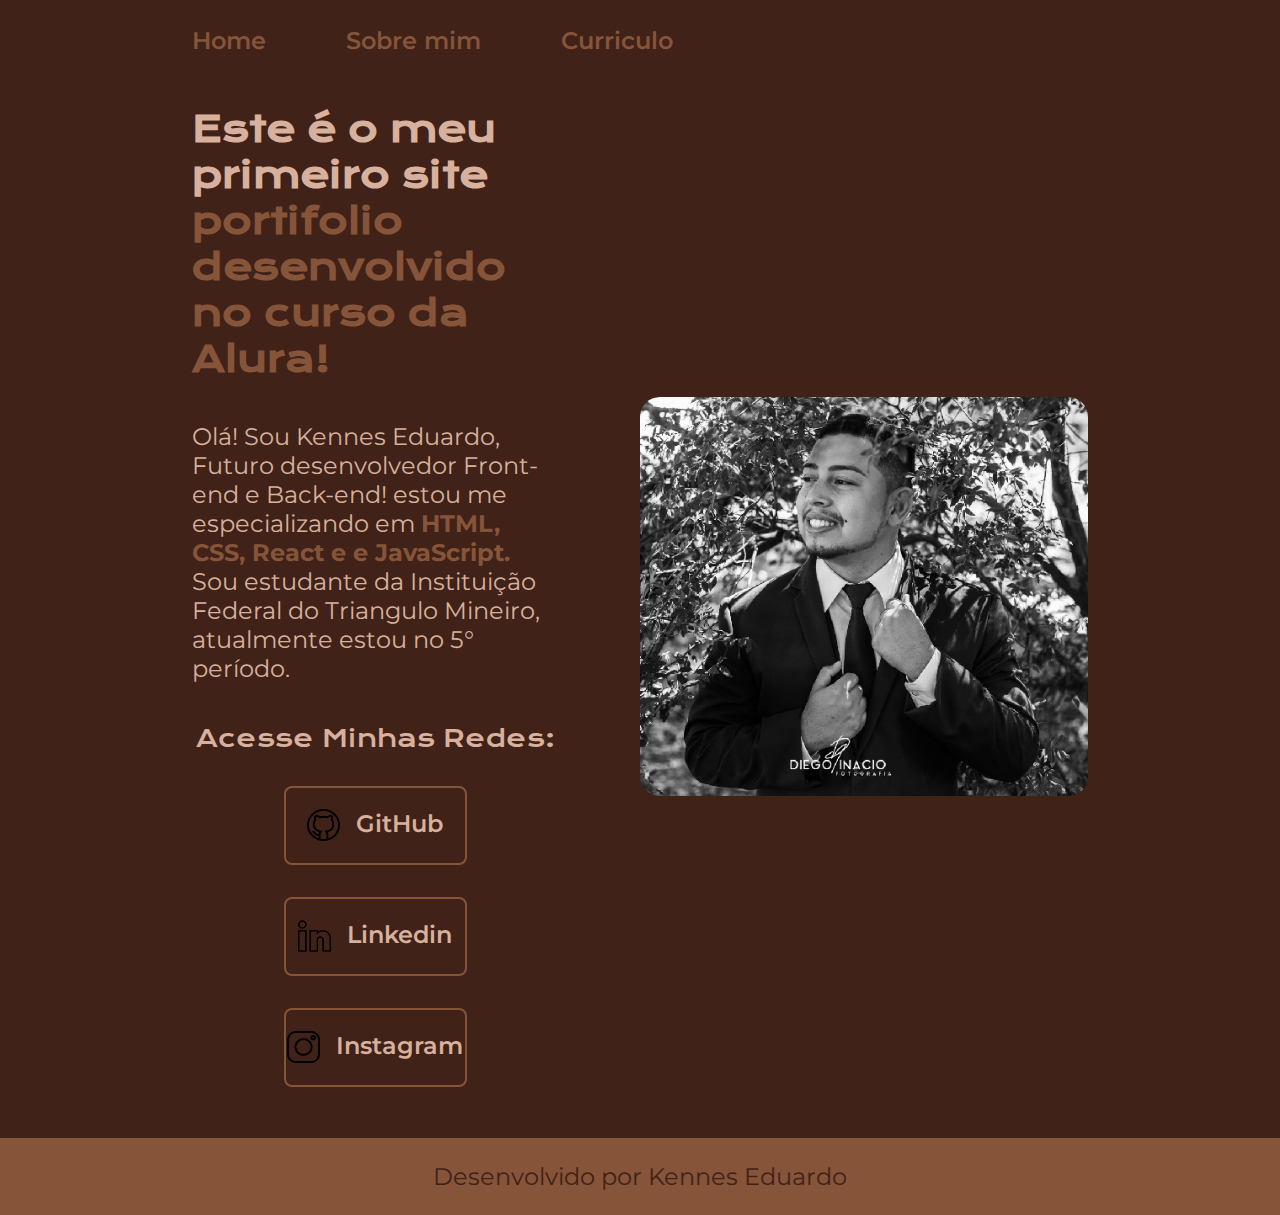
<file: index.html>
<!DOCTYPE html>
<html lang="pt-br">
<head>
    <meta charset="UTF-8"> 
    <meta http-equiv="X-UA-Compatible" content="IE=edge">
    <meta name="viewport" content="width=device-width, initial-scale=1.0">
    <title>Portifolio</title>
    <link rel="stylesheet" href="./styles/style.css">
</head>
<body>
    <header class="cabecalho">
        <nav class="cabecalho_menu">
            <a class="cabecalho_menu_link" href="index.html">Home</a>
            <a class="cabecalho_menu_link" href="about.html">Sobre mim</a>
            <a class="cabecalho_menu_link" href="curriculo.html">Curriculo</a>
        </nav>
    </header>
    <main class="container">
        <section class="container_conteudo">
            <h1 class="container_conteudo_titulo">
                Este é o meu primeiro site  
                <strong class="destaques-titulo">portifolio desenvolvido no curso da Alura!</strong>
            </h1>
            <p class="container_conteudo_paragrafo">Olá! Sou Kennes Eduardo, Futuro desenvolvedor Front-end e Back-end!
            estou me especializando em <strong class="destaques-titulo"> HTML, CSS, React e
            e JavaScript.</strong> Sou estudante da Instituição Federal do Triangulo Mineiro,
            atualmente estou no 5° período.</p>
            <div class="container_buttons">
                <h2 class="container_buttons_subtitulo">Acesse Minhas Redes:</h2>
                <a class="container_buttons_button" href="https://github.com/KennesEduardo">
                    <img class="container_buttons_button_imgicone" src="./assets/githubblack.png" alt="icone do github">
                    GitHub
                </a>
                <a class="container_buttons_button" href="https://www.linkedin.com/in/kennes-eduardo-52165b239/">
                    <img class="container_buttons_button_imgicone" src="./assets/linkedinblack.png" alt="icone do linkedin">
                    Linkedin
                </a>
                <a class="container_buttons_button" href="https://www.instagram.com/kennes_eduardo/">
                    <img class="container_buttons_button_imgicone" src="./assets/instagramblack.png" alt="Iconece do instagram">
                    Instagram
                </a>
            </div>

        </section>

        <img class="container_imgPrincipal" src="assets/Imagem.jpg" alt="Foto de Kennes Eduado sorrindo">
    </main>
    <footer class="rodape">
        <p>Desenvolvido por Kennes Eduardo</p>
    </footer>
</body>
</html>
</file>
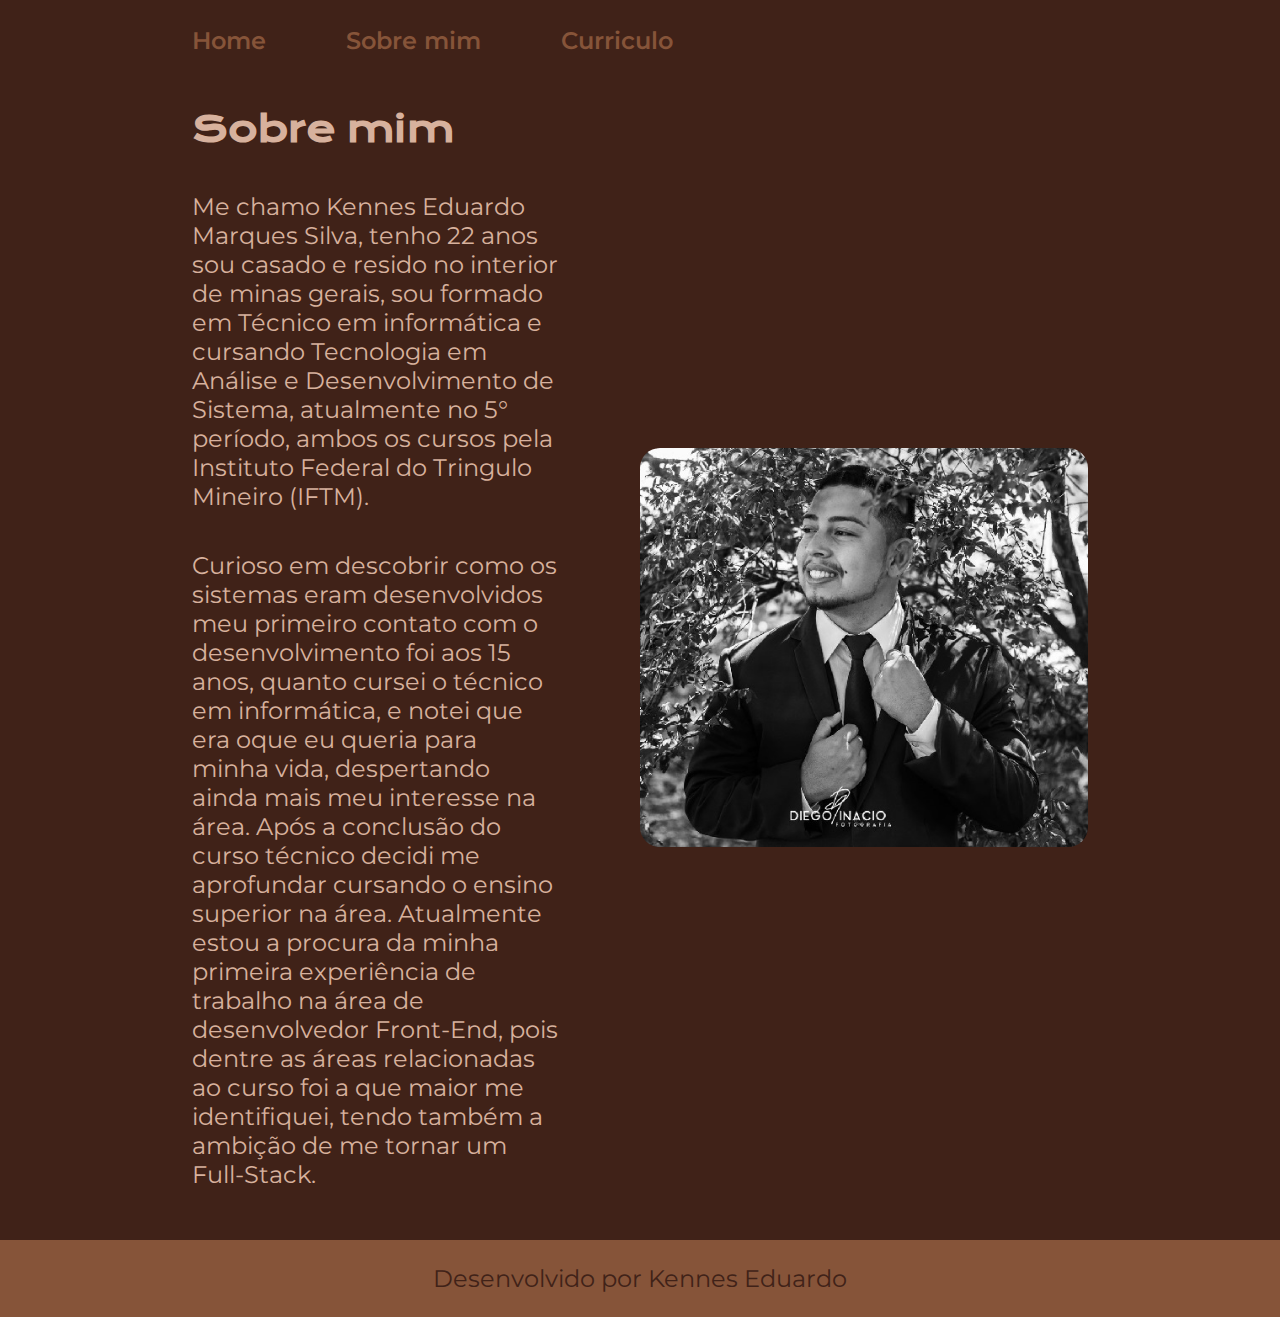
<file: about.html>
<!DOCTYPE html>
<html lang="pt-br">
<head>
    <meta charset="UTF-8">
    <meta http-equiv="X-UA-Compatible" content="IE=edge">
    <meta name="viewport" content="width=device-width, initial-scale=1.0">
    <title>Sobre mim</title>
    <link rel="stylesheet" href="./styles/style.css">
</head>
<body>
    <header class="cabecalho">
        <nav class="cabecalho_menu">
            <a class="cabecalho_menu_link" href="index.html">Home</a>
            <a class="cabecalho_menu_link" href="about.html">Sobre mim</a>
            <a class="cabecalho_menu_link" href="curriculo.html">Curriculo</a>
        </nav>
    </header>
    <main class="container">
        <section class="container_conteudo">
            <h1 class="container_conteudo_titulo">Sobre mim</h1>
            <p class="container_conteudo_paragrafo">Me chamo Kennes Eduardo Marques Silva, tenho 22 anos sou casado e resido no interior de minas gerais, sou formado em Técnico em informática e cursando Tecnologia em Análise e Desenvolvimento de Sistema, atualmente no 5° período, ambos os cursos pela Instituto Federal do Tringulo Mineiro (IFTM). 
            </p>  
            <p class="container_conteudo_paragrafo">
                Curioso em descobrir como os sistemas eram desenvolvidos meu primeiro contato com o desenvolvimento foi aos 15 anos, quanto cursei o técnico em informática, e notei que era oque eu queria para minha vida, despertando ainda mais meu interesse na área. Após a conclusão do curso técnico decidi me aprofundar cursando o ensino superior na área. Atualmente estou a procura da minha primeira experiência de trabalho na área de desenvolvedor Front-End, pois dentre as áreas relacionadas ao curso foi a que maior me identifiquei, tendo também a ambição de me tornar um Full-Stack.
            </p>
            
        </section>
        <img class="container_imgPrincipal" src="assets/Imagem.jpg" alt="Foto de Kennes Eduado sorrindo">  
    </main>
    <footer class="rodape">
        <p>Desenvolvido por Kennes Eduardo</p>
    </footer>
</body>
</html>
</file>
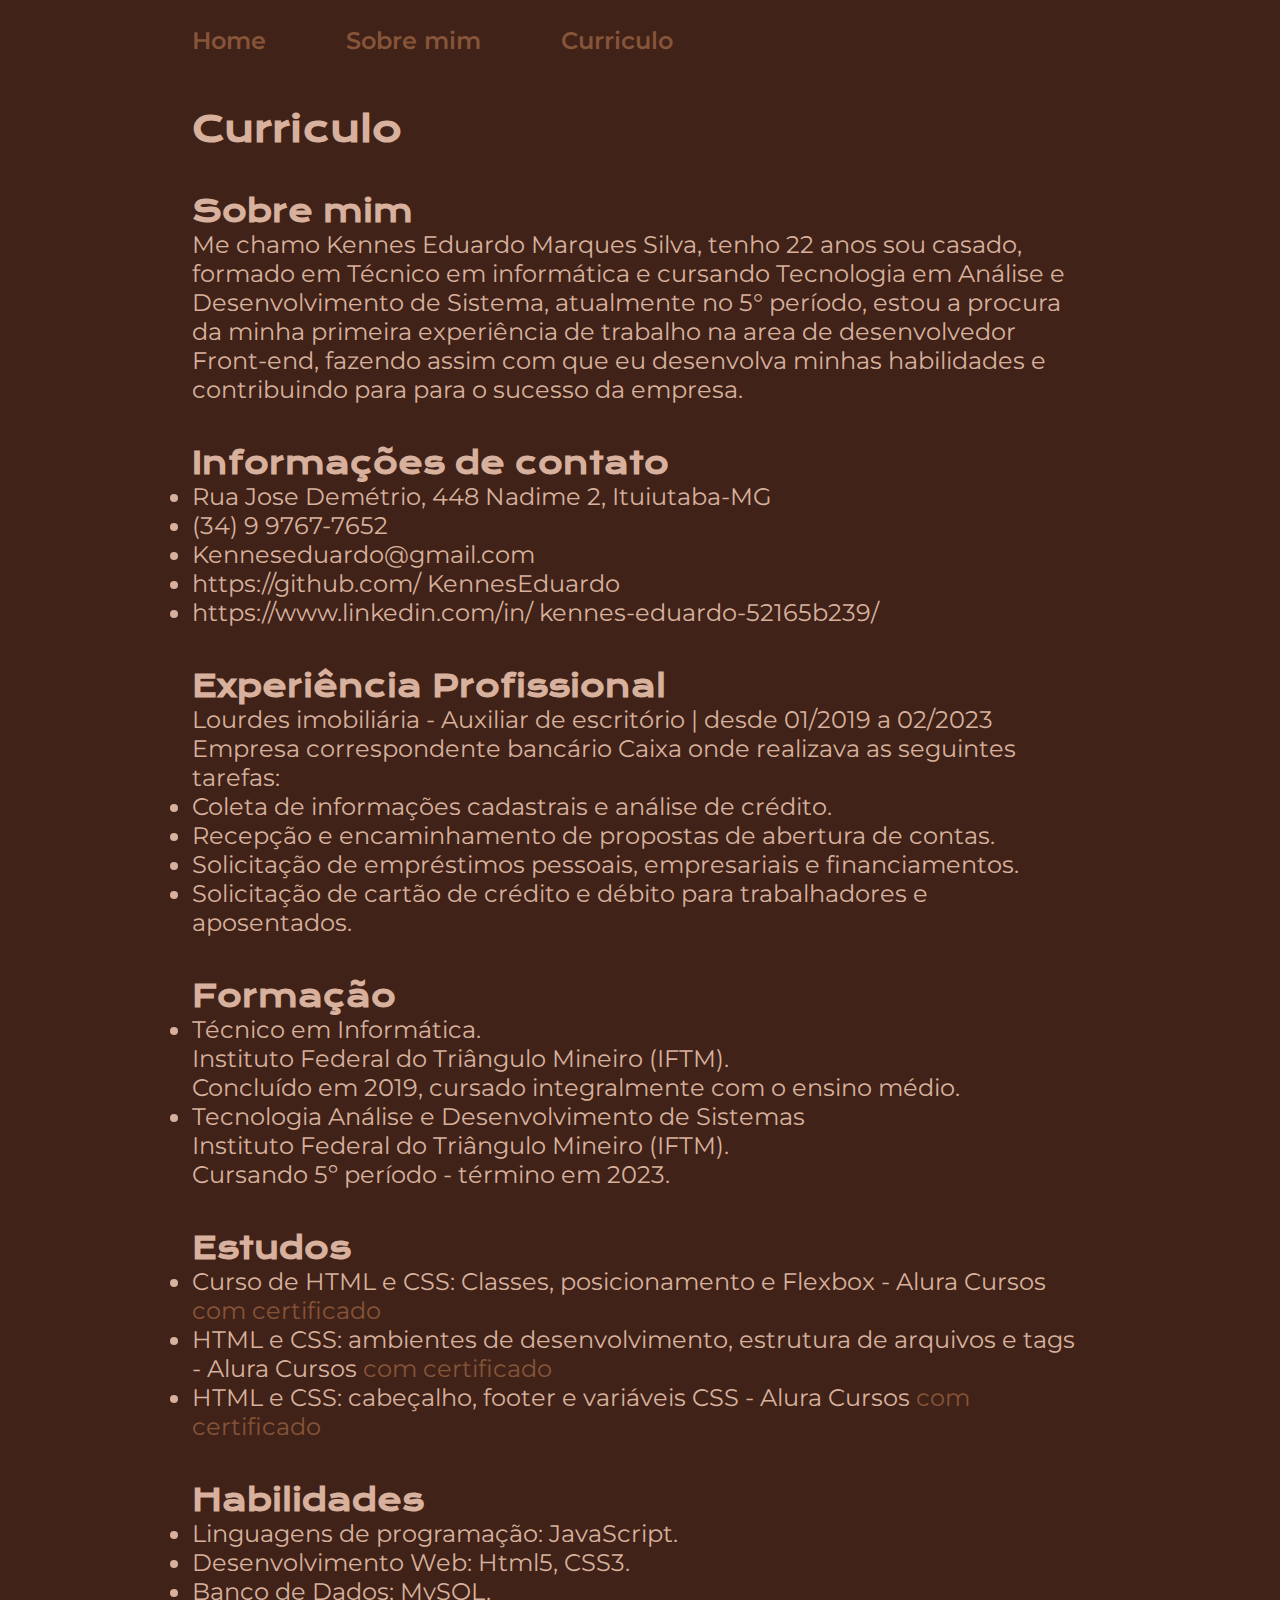
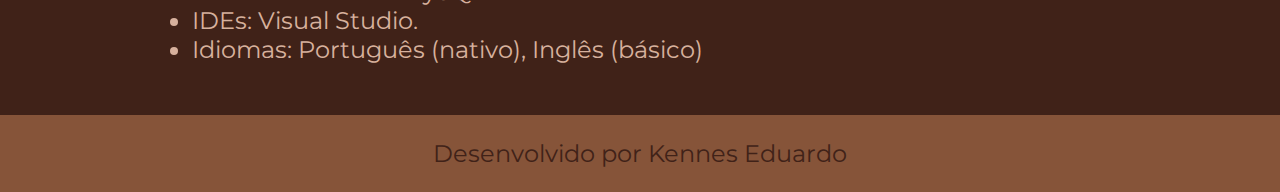
<file: curriculo.html>
<!DOCTYPE html>
<html lang="pt-br">
<head>
    <meta charset="UTF-8">
    <meta http-equiv="X-UA-Compatible" content="IE=edge">
    <meta name="viewport" content="width=device-width, initial-scale=1.0">
    <title>Curriculo</title>
    <link rel="stylesheet" href="./styles/style.css">
</head>
<body>
    <header class="cabecalho">
        <nav class="cabecalho_menu">
            <a class="cabecalho_menu_link" href="index.html">Home</a>
            <a class="cabecalho_menu_link" href="about.html">Sobre mim</a>
            <a class="cabecalho_menu_link" href="curriculo.html">Curriculo</a>
        </nav>
    </header>
    <main class="container_curriculo">
        <section class="container_curriculo_conteudo">

            <h1 class="container_conteudo_titulo">
                <strong class="destaques">Curriculo</strong>
            </h1>

            <div>
                <h2 class="container_conteudo_subtitulo">
                    <strong class="destaques">Sobre mim</strong>
                </h2>
                <p class="container_conteudo_paragrafo">
                    Me chamo Kennes Eduardo Marques Silva, tenho 22 anos sou casado, formado em Técnico em informática e cursando Tecnologia em Análise e Desenvolvimento de Sistema, atualmente no 5° período, estou a procura da minha primeira experiência de trabalho na area de desenvolvedor Front-end, fazendo assim com que eu desenvolva minhas habilidades e contribuindo para para o sucesso da empresa.
                </p>  
            </div>

            <div>
                <h2 class="container_conteudo_subtitulo">
                    <strong class="destaques">Informações de contato</strong>
                </h2>
                <ul class="container_conteudo_paragrafo">
                    <li>Rua Jose Demétrio, 448 Nadime 2, Ituiutaba-MG</li>
                    <li>(34) 9 9767-7652</li>
                    <li>Kenneseduardo@gmail.com</li>
                    <li>https://github.com/
                        KennesEduardo</li>
                    <li>https://www.linkedin.com/in/
                        kennes-eduardo-52165b239/</li>
                </ul>
            </div>

            <div>
                <h2 class="container_conteudo_subtitulo">
                    <strong class="destaques">Experiência Profissional</strong>
                </h2>
                <hp class="container_conteudo_paragrafo">Lourdes imobiliária - Auxiliar de escritório | desde 01/2019 a 02/2023</p>
                <p class="container_conteudo_paragrafo">Empresa correspondente bancário Caixa onde realizava as seguintes tarefas: </p>
                <ul class="container_conteudo_paragrafo">
                    <li>Coleta de informações cadastrais e análise de crédito.</li>
                    <li>Recepção e encaminhamento de propostas de abertura de contas.</li>
                    <li>Solicitação de empréstimos pessoais, empresariais e financiamentos.</li>
                    <li>Solicitação de cartão de crédito e débito para trabalhadores e aposentados.</li>
                </ul>
                </p>
            </div>

            <div>
                <h2 class="container_conteudo_subtitulo">
                    <strong class="destaques">Formação</strong>
                </h2>
                <p class="container_conteudo_paragrafo"></p>
                <ul class="container_conteudo_paragrafo">
                    <li>Técnico em Informática. <br>
                    Instituto Federal do Triângulo Mineiro (IFTM). <br>
                    Concluído em 2019, cursado integralmente com o ensino médio.</li>
                    <li>Tecnologia Análise e Desenvolvimento de Sistemas <br>
                    Instituto Federal do Triângulo Mineiro (IFTM). <br>
                    Cursando 5º período - término em 2023.</li>
                </ul>
            </div>

            <div>
                <h2 class="container_conteudo_subtitulo">
                    <strong class="destaques">Estudos</strong>
                </h2>
                <ul class="container_conteudo_paragrafo">
                    <li>Curso de HTML e CSS: Classes, posicionamento e Flexbox - Alura Cursos <a href="https://cursos.alura.com.br/certificate/kenneseduardo/html-css-classes-posicionamento-flexbox">com certificado</a> </li>
                    <li>HTML e CSS: ambientes de desenvolvimento, estrutura de arquivos e tags - Alura Cursos <a href="https://cursos.alura.com.br/certificate/kenneseduardo/html-css-ambiente-arquivos-tags">com certificado</a></li>
                    <li>HTML e CSS: cabeçalho, footer e variáveis CSS - Alura Cursos <a href="https://cursos.alura.com.br/certificate/kenneseduardo/html-css-cabecalho-footer-variaveis-css">com certificado</a></li>
                </ul>
            </div>

            <div>
                <h2 class="container_conteudo_subtitulo">
                    <strong class="destaques">Habilidades</strong>
                </h2>
                <ul class="container_conteudo_paragrafo" >
                    <li>Linguagens de programação: JavaScript.</li>
                    <li>Desenvolvimento Web: Html5, CSS3.</li>
                    <li>Banco de Dados: MySQL.</li>
                    <li>IDEs: Visual Studio.</li>
                    <li>Idiomas: Português (nativo), Inglês (básico)</li>
                </ul>
            </div>
        </section>
        
    </main>
    <footer class="rodape">
        <p>Desenvolvido por Kennes Eduardo</p>
    </footer>
</body>
</html>
</file>
<file: styles/style.css>
@import url('https://fonts.googleapis.com/css2?family=Krona+One&family=Montserrat:wght@400;600&display=swap');

:root {
    --cor-primaria :#402218;
    --cor-secundaria : #D7B19D;
    --cor-terciaria : #865439;

    --font-primaria : 'Krona One', sans-serif;
    --font-secundaria: 'Montserrat', sans-serif;
}

* { 
    margin:0;
    padding: 0;
    box-sizing: border-box;

}
body {
    background-color:var(--cor-primaria);
    color: var(--cor-secundaria);
}
.cabecalho{
    padding: 2% 0% 0% 15%;
    
}
.cabecalho_menu{
    display: flex;
    gap: 80px;
}
.cabecalho_menu_link {
    font-family: var(--font-secundaria);
    font-size: 1.5rem;
    font-weight: 600;
    color: var(--cor-terciaria);
    text-decoration: none;
}
.container {
    padding: 4% 15%;
    display: flex;
    align-items: center;
    justify-content: space-between;
    gap: 82px;
}
.container_conteudo {
    width: 50%;
    display: flex;
    flex-direction: column;
    gap: 40px;
    
}
.container_curriculo{
    padding: 4% 15%;
    display: flex;
    align-items: center;
    justify-content: space-between;
}
.container_curriculo_conteudo{
    width: 100%;
    display: flex;
    flex-direction: column;
    gap: 40px;
}
.container_conteudo_titulo {
    font-size: 2.25rem;
    font-family: var(--font-primaria);
}
.destaques-titulo {
    color: var(--cor-terciaria);
}
.container_conteudo_subtitulo {
    font-size: 30px;
    font-family: var(--font-primaria);
}
.destaques{
    color: var(--cor-secundaria);
}
.container_conteudo_paragrafo {
    font-size: 1.5rem;
    font-family: var(--font-secundaria);
    text-decoration: none;

}

.container_buttons_subtitulo {
    font-family: var(--font-primaria);
    font-weight: 400; /*peso da font*/
    font-size: 1.5rem;
}

.container_buttons {
    display: flex;
    flex-direction: column;
    justify-content: space-between;
    align-items: center;
    gap: 32px;

}
.container_buttons_button {
    display: flex;
    justify-content: center;
    gap: 16px;
    width: 50%;
    text-align: center;
    border: 2px solid var(--cor-terciaria);
    border-radius: 8px;
    font-size: 1.5rem;
    font-weight: 600;
    padding: 21.5px 0;
    text-decoration: none;
    color: var(--cor-secundaria);
    font-family: var(--font-secundaria);
}

.container_buttons_button:hover {
    background-color: var(--cor-secundaria);
    color: var(--cor-terciaria);
    padding: 3%;

}
.container_buttons_button_imgicone{
    width: 33px;
    height: 32px;
}
.container_conteudo_paragrafo a{
    text-decoration: none;
    color: var(--cor-terciaria);
}

.container_imgPrincipal{
    width: 50%;
    border-radius: 20px;
}

.rodape {
    padding: 1.5rem;
    color: var(--cor-primaria);
    background-color: var(--cor-terciaria);  
    text-align: center;  
    font-family: var(--font-secundaria);
    font-size: 1.5rem;
}
@media (max-width: 1200px){
    .cabecalho{
       padding: 10%;
    }
    .cabecalho_menu{
        justify-content: center;
        gap: 10px;
    }
    .container{
        flex-direction: column-reverse;
        padding: 5%;
    }
    .container_conteudo{
        width: auto;
    }
    .container_curriculo{
        padding: 5%;
    }
    .container_curriculo_conteudo{
        width: auto;
    }
}
</file>
